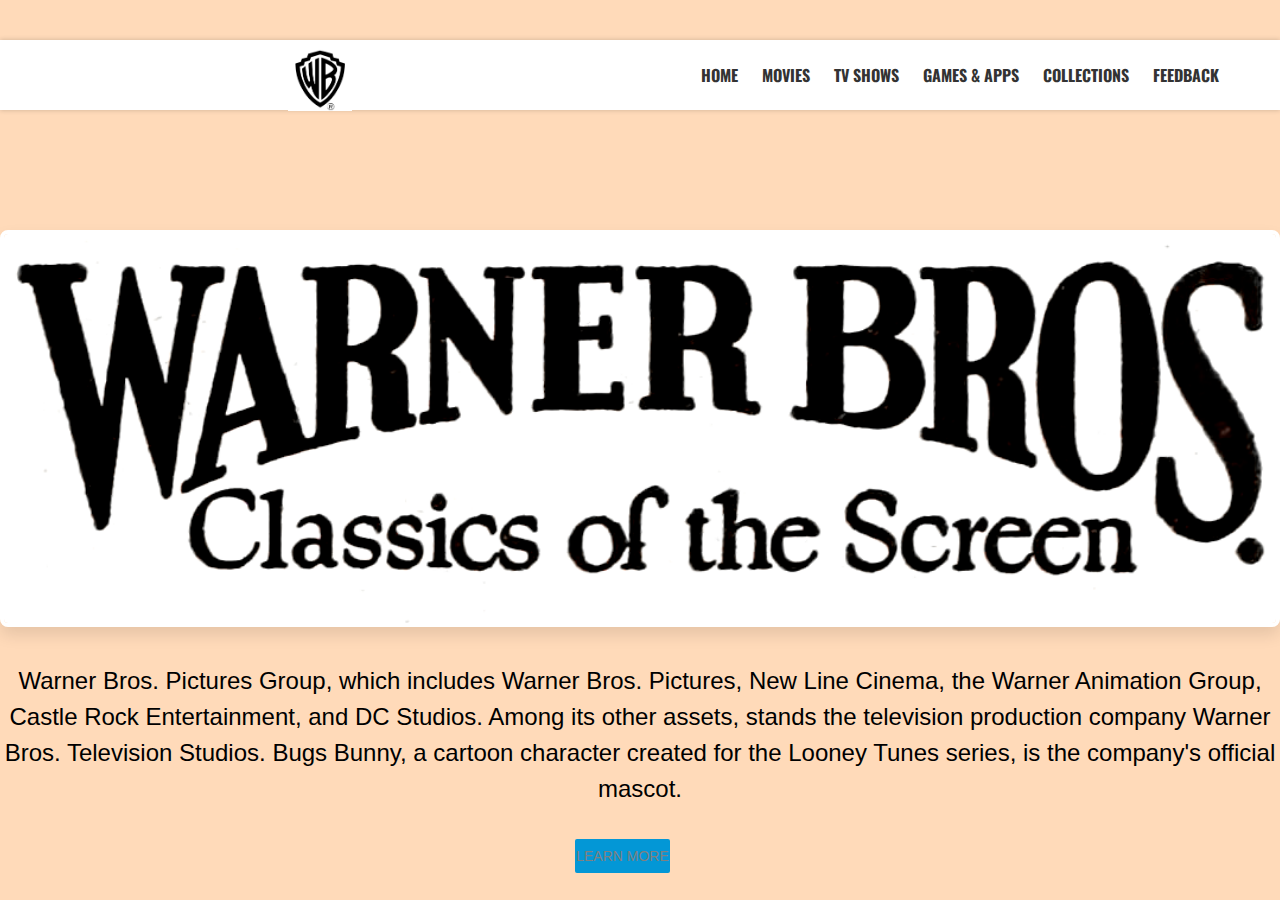
<file: index.html>
<!DOCTYPE html>
<html lang="en">
<head>
    
    <title>WARNER BROS</title>
    <link rel="stylesheet" href="style.css">

</head>
<body>

<header>
    
    <section class="main">
        <nav>
            <a href="index.html" class="logo">
                <img src="warn bros.jpeg" alt="logo">
            </a>

    </nav>
    </section>
        <section>
        <div class="nav">
          <a href="index.html">Home</a>
          <a href="movie.html">Movies</a>          
          <a href="tv.html">TV Shows</a>
          <a href="games.html">Games & Apps</a>
          <a href="collection.html">Collections</a>
          <a href="feedback.html">Feedback</a>
        </div>
        </section>

</header>



<section class="about" id="about">

    <div class="row">

        <div class="video-container">
            <img src="warner.png" loop autoplay muted></img>
            
        </div>

        
        <div class="content">
            <h3></h3>
            <p> Warner Bros. Pictures Group, which includes Warner Bros. Pictures, New Line Cinema, the Warner Animation Group, Castle Rock Entertainment, and DC Studios. Among its other assets, stands the television production company Warner Bros. Television Studios. Bugs Bunny, a cartoon character created for the Looney Tunes series, is the company's official mascot.</p>
            <p></p>
            <a href="index.html" class="btn">learn more</a>
        </div>

    </div>

</section>

</body>
</html>
</file>
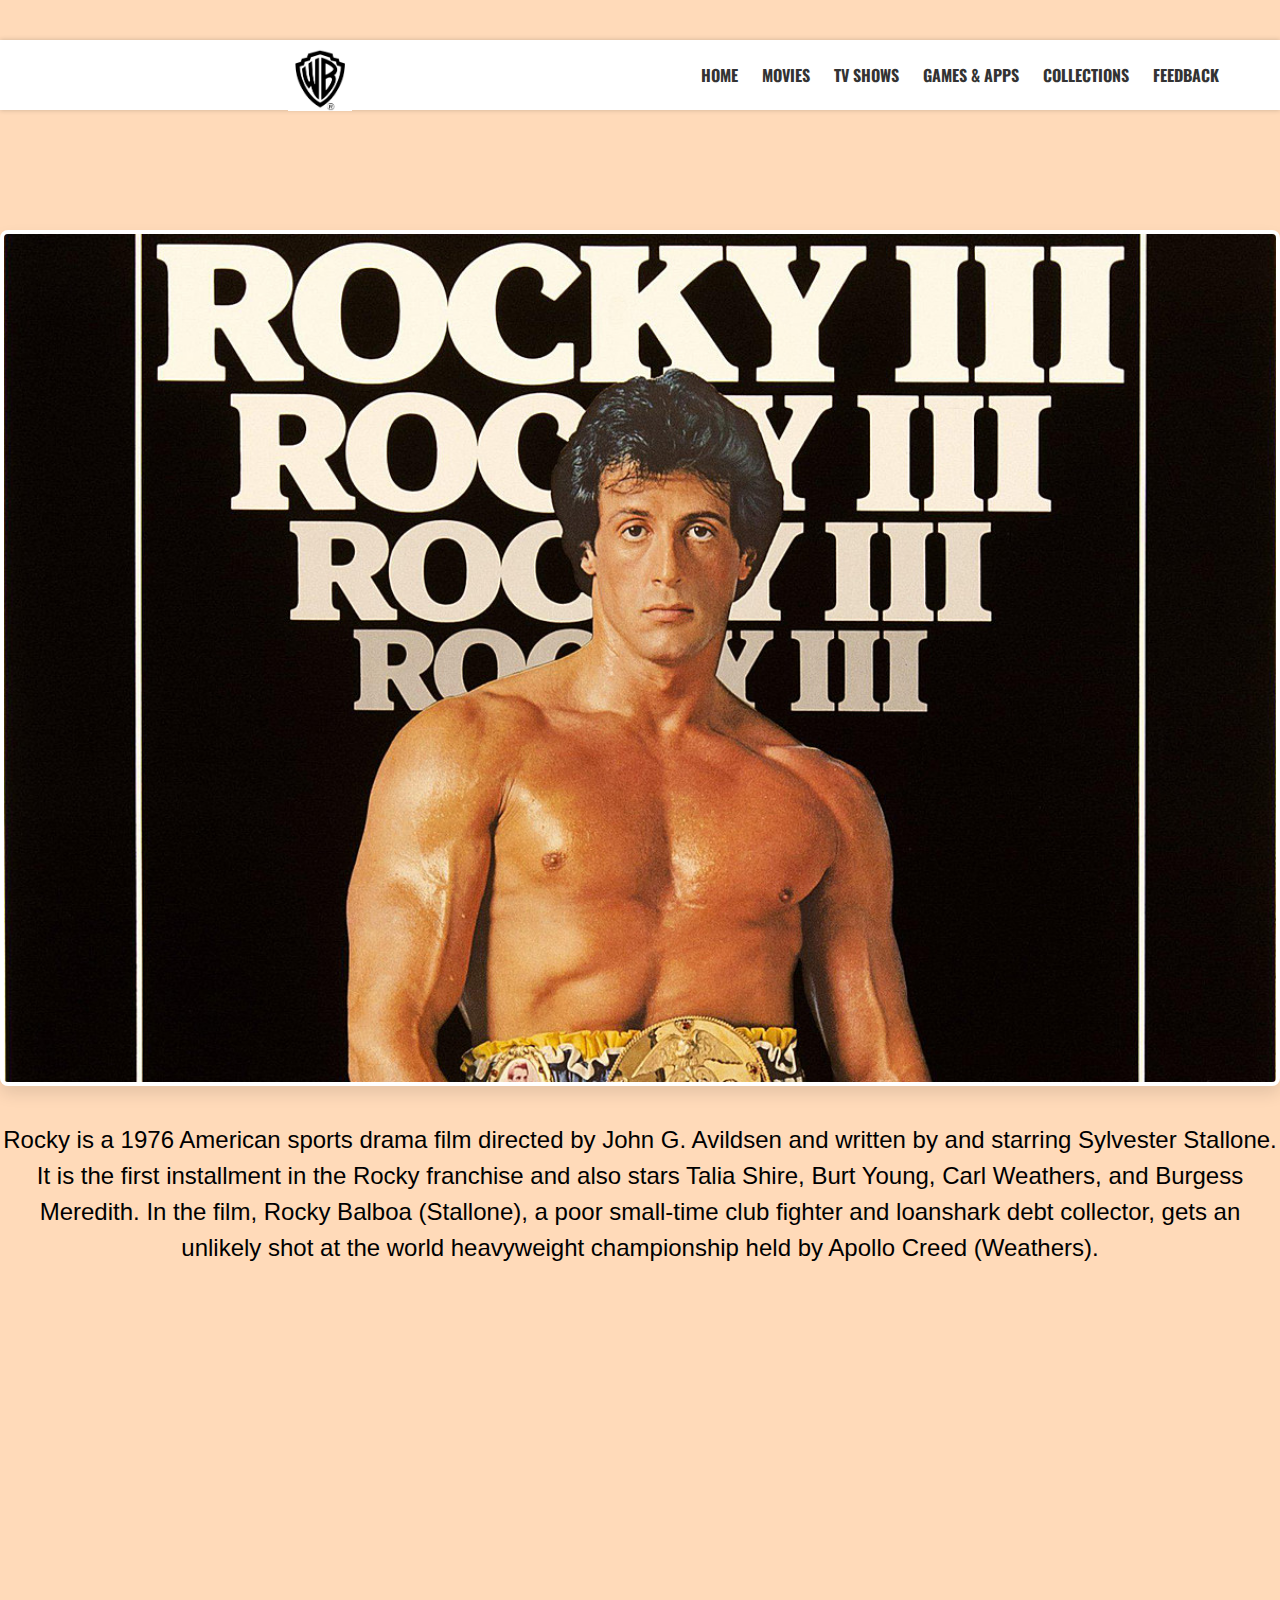
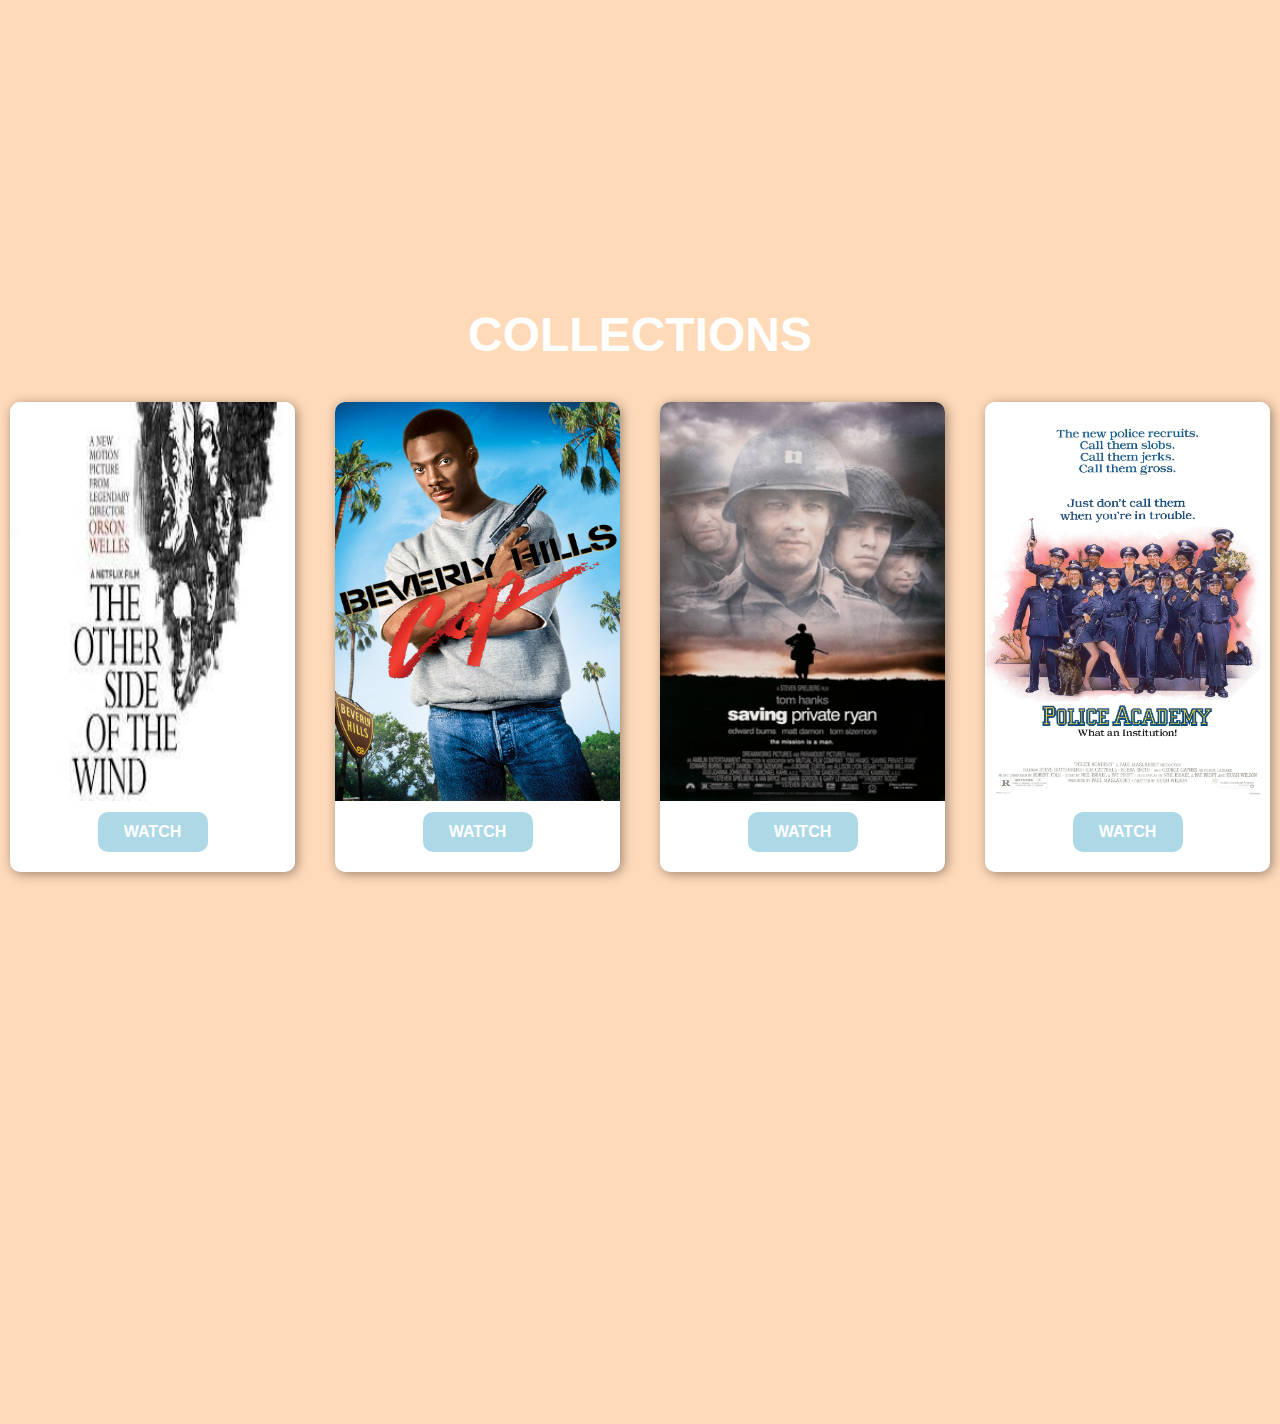
<file: collection.html>
<!DOCTYPE html>
<html lang="en">
<head>
    
    <link rel="stylesheet" href="style.css">
    <title>WARNER BROS</title>
</head>
<body>
    <header>
        <div class="burgerMenu" onclick="myFunction()"><i class="fas fa-bars"></i></div>
    
        
        <section class="main">
            <nav>
                <a href="index.html" class="logo">
                    <img src="warn bros.jpeg" alt="logo">
                </a>
    
        </nav>
        </section>
            <section>
            <div class="nav">
              <a href="index.html">Home</a>
              <a href="movie.html">Movies</a>          
              <a href="tv.html">TV Shows</a>
              <a href="games.html">Games & Apps</a>
              <a href="collection.html">Collections</a>
              <a href="feedback.html">Feedback</a>
            </div>
            </section>
    
    </header>

    <section class="about" id="about">

        <div class="row">
    
            <div class="video-container">
                <img src="rocky.jpeg" loop autoplay muted></img>
                
            </div>
    
            
            <div class="content">
                <h3></h3>
                <p>Rocky is a 1976 American sports drama film directed by John G. Avildsen and written by and starring Sylvester Stallone. It is the first installment in the Rocky franchise and also stars Talia Shire, Burt Young, Carl Weathers, and Burgess Meredith. In the film, Rocky Balboa (Stallone), a poor small-time club fighter and loanshark debt collector, gets an unlikely shot at the world heavyweight championship held by Apollo Creed (Weathers).</p>
                <p></p>
            </div>
    
        </div>
    
    </section>
    

        </div>
        <section id="movies">
            <div class="m-heading">
                <h1>COLLECTIONS</h1>
                <p></p>
            </div>
            <div class="movie-container">
                <div class="movie-box">
                <div class="movie-image">
                    <img src="tos.jpeg">
                </div>
                <div class="movie-call">
                    <a href="#" class="header-btn">Watch</a>
                </div>
                </div>
    
                <div class="movie-box">
                    <div class="movie-image">
                        <img src="bvc.jpg">
                    </div>
                    <div class="movie-call">
                        <a href="#" class="header-btn">Watch</a>
                    </div>
                    </div>
    
                    <div class="movie-box">
                        <div class="movie-image">
                            <img src="spr.jpg">
                        </div>
                        <div class="movie-call">
                            <a href="#" class="header-btn">Watch</a>
                        </div>
                        </div>
    
                        <div class="movie-box">
                            <div class="movie-image">
                                <img src="pa.jpg">
                            </div>
                            <div class="movie-call">
                                <a href="#" class="header-btn">Watch</a>
                            </div>
                            </div>
            </div>
        
    </section> 
</body>
</html>
</file>
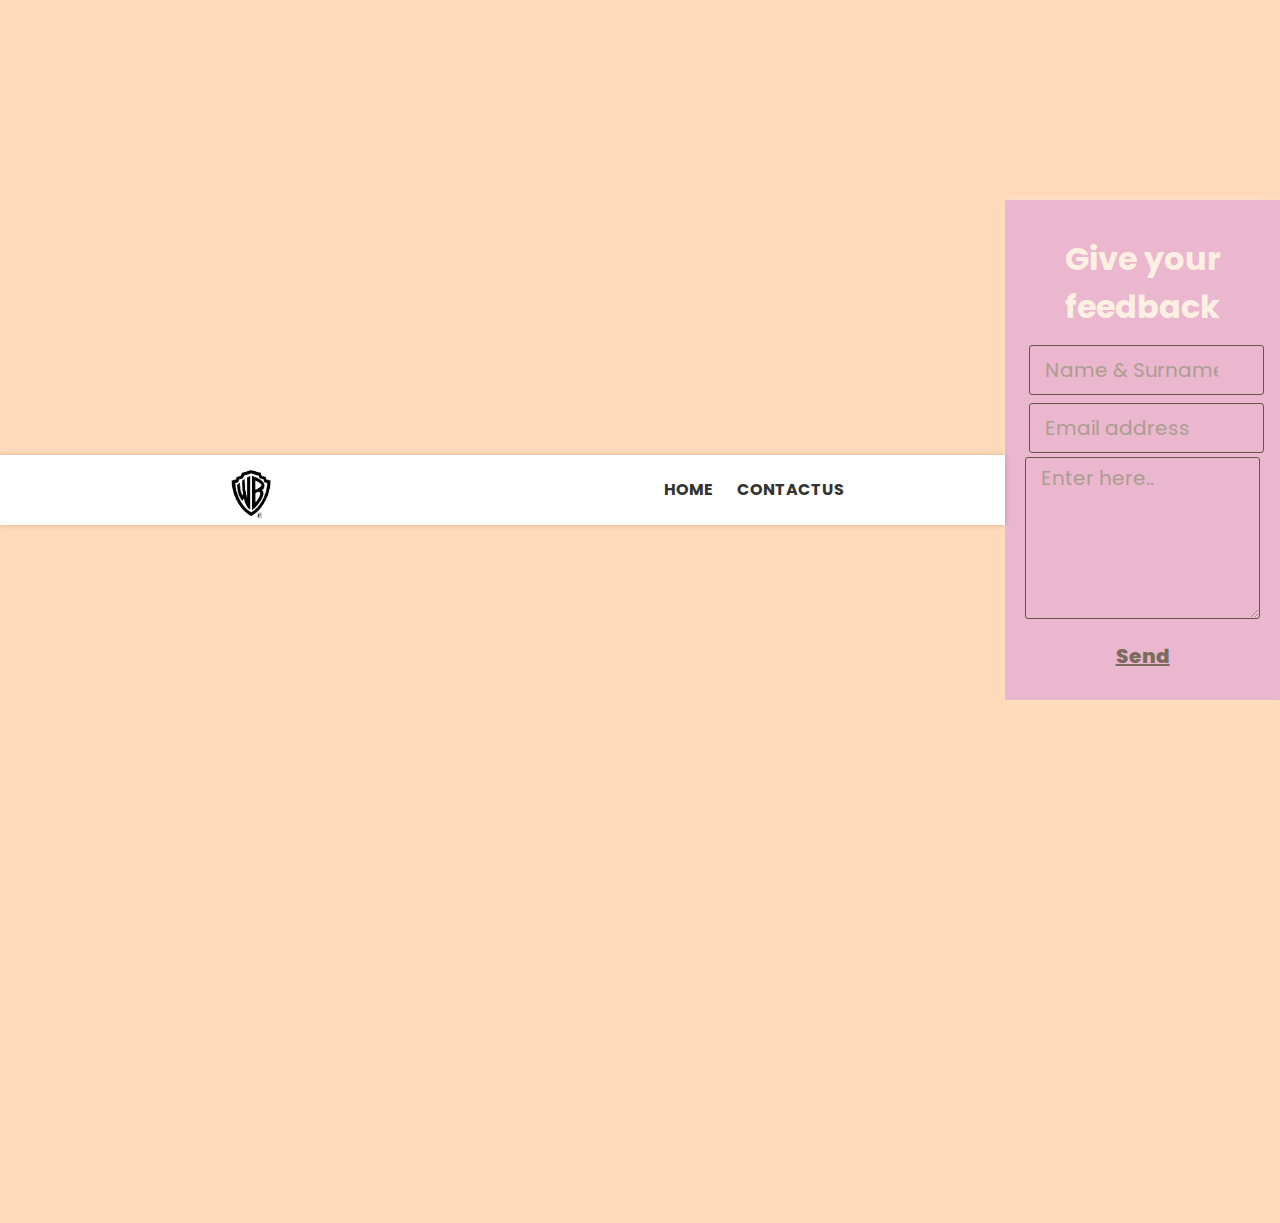
<file: feedback.html>
<!DOCTYPE html>
<html>
    <head>
        <title>Feedback Form</title>
        <link rel="stylesheet" href="styel.css">
        <script src="https://kit.fontawsome.com/67c66657c7.js"></script>
    </head>
    <header>
        <link rel="stylesheet" href="style.css">
    
        
        <section class="main">
            <nav>
                <a href="index.html" class="logo">
                    <img src="warn bros.jpeg" alt="logo">
                </a>
    
        </nav>
        </section>
            <section>
            <div class="nav">
              <a href="index.html">Home</a>
              <a href="contact.html">Contactus</a>
            </div>
            </section>
    
    </header>
    
    <body>
        <div class="container">
            <form>
                <h1>Give your feedback</h1>
                <div class="id">
                    <input type="text" placeholder="Name & Surname"
                    <i class="far fa user"></i>
                </div>
                <div class="id">
                    <input type="email" placeholder="Email address"
                    <i class="far fa envelope"></i>
                </div>
                <textarea cols="15" rows="5" placeholder="Enter here.."></textarea>
                <div class="button">
                    <a href="index.html" class="button">Send</a>
                </div>
            </form>
        </div>
    </body>
</html>
</file>
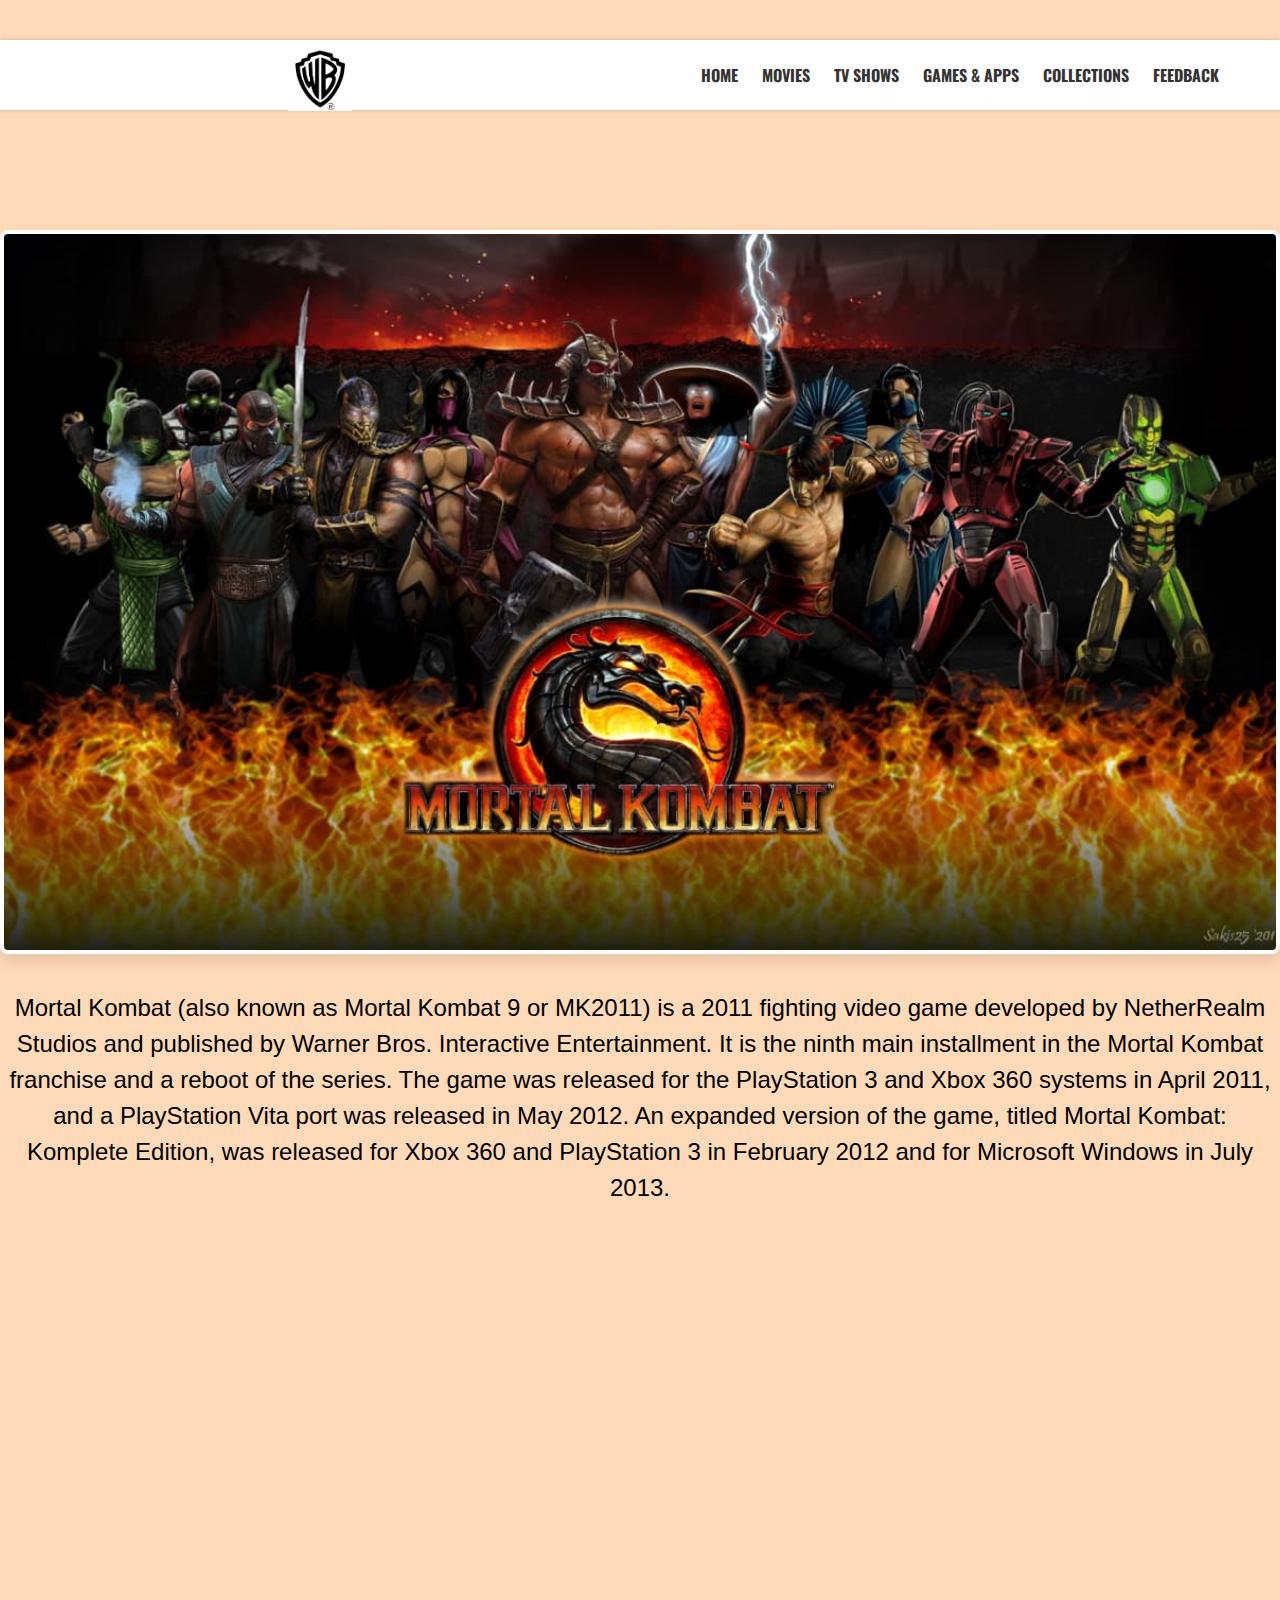
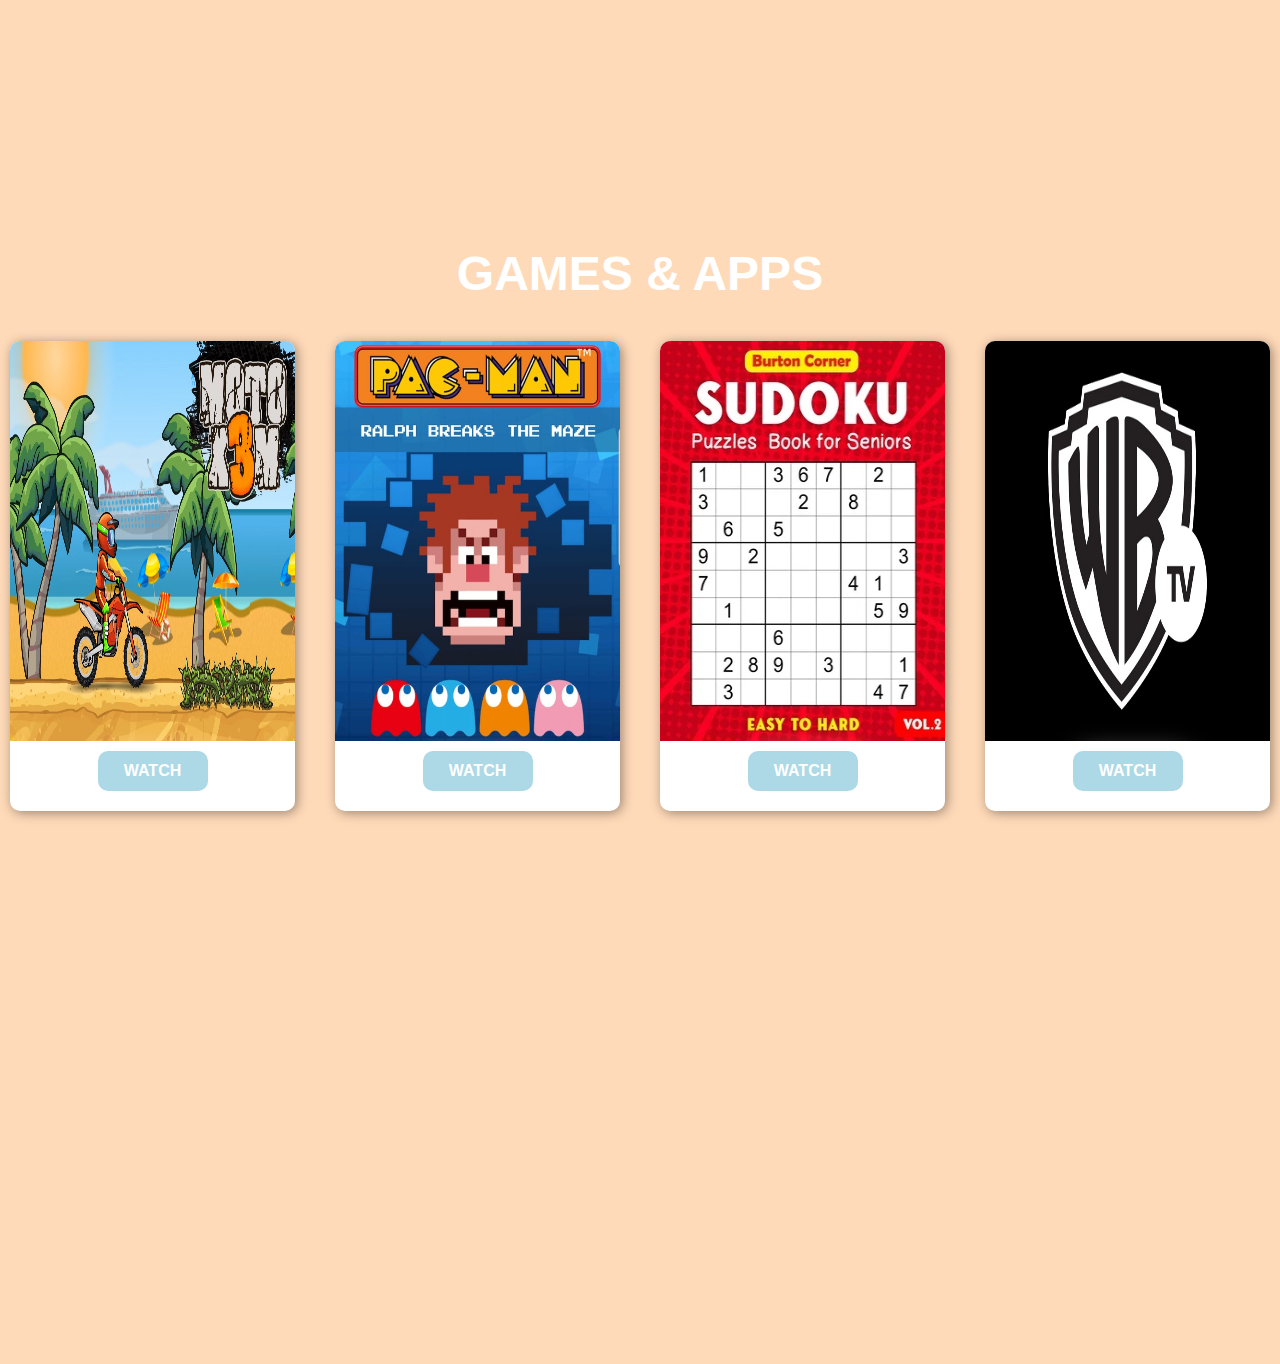
<file: games.html>
<!DOCTYPE html>
<html lang="en">
<head>
    
    <link rel="stylesheet" href="style.css">
    <title>WARNER BROS</title>
</head>
<body>
    <header>
    
        
        <section class="main">
            <nav>
                <a href="index.html" class="logo">
                    <img src="warn bros.jpeg" alt="logo">
                </a>
    
        </nav>
        </section>
            <section>
            <div class="nav">
              <a href="index.html">Home</a>
              <a href="movie.html">Movies</a>          
              <a href="tv.html">TV Shows</a>
              <a href="games.html">Games & Apps</a>
              <a href="collection.html">Collections</a>
              <a href="feedback.html">Feedback</a>
            </div>
            </section>
    
    </header>

    <section class="about" id="about">

        <div class="row">
    
            <div class="video-container">
                <img src="mortal.jpg" loop autoplay muted></img>
                
            </div>
    
            
            <div class="content">
                <h3></h3>
                <p>Mortal Kombat (also known as Mortal Kombat 9 or MK2011) is a 2011 fighting video game developed by NetherRealm Studios and published by Warner Bros. Interactive Entertainment. It is the ninth main installment in the Mortal Kombat franchise and a reboot of the series. The game was released for the PlayStation 3 and Xbox 360 systems in April 2011, and a PlayStation Vita port was released in May 2012. An expanded version of the game, titled Mortal Kombat: Komplete Edition, was released for Xbox 360 and PlayStation 3 in February 2012 and for Microsoft Windows in July 2013.</p>
                <p></p>
            </div>
    
        </div>
    
    </section>
    
        </div>
        <section id="movies">
            <div class="m-heading">
                <h1>GAMES & APPS</h1>
                <p></p>
            </div>
            <div class="movie-container">
                <div class="movie-box">
                <div class="movie-image">
                    <img src="bike.avif">
                </div>
                <div class="movie-call">
                    <a href="#" class="header-btn">Watch</a>
                </div>
                </div>
    
                <div class="movie-box">
                    <div class="movie-image">
                        <img src="pacman.jpg">
                    </div>
                    <div class="movie-call">
                        <a href="#" class="header-btn">Watch</a>
                    </div>
                    </div>
    
                    <div class="movie-box">
                        <div class="movie-image">
                            <img src="soduko.webp">
                        </div>
                        <div class="movie-call">
                            <a href="#" class="header-btn">Watch</a>
                        </div>
                        </div>
    
                        <div class="movie-box">
                            <div class="movie-image">
                                <img src="tvapp.jpg">
                            </div>
                            <div class="movie-call">
                                <a href="#" class="header-btn">Watch</a>
                            </div>
                            </div>
            </div>
        </div>
    </section>  
</body>
</html>
</file>
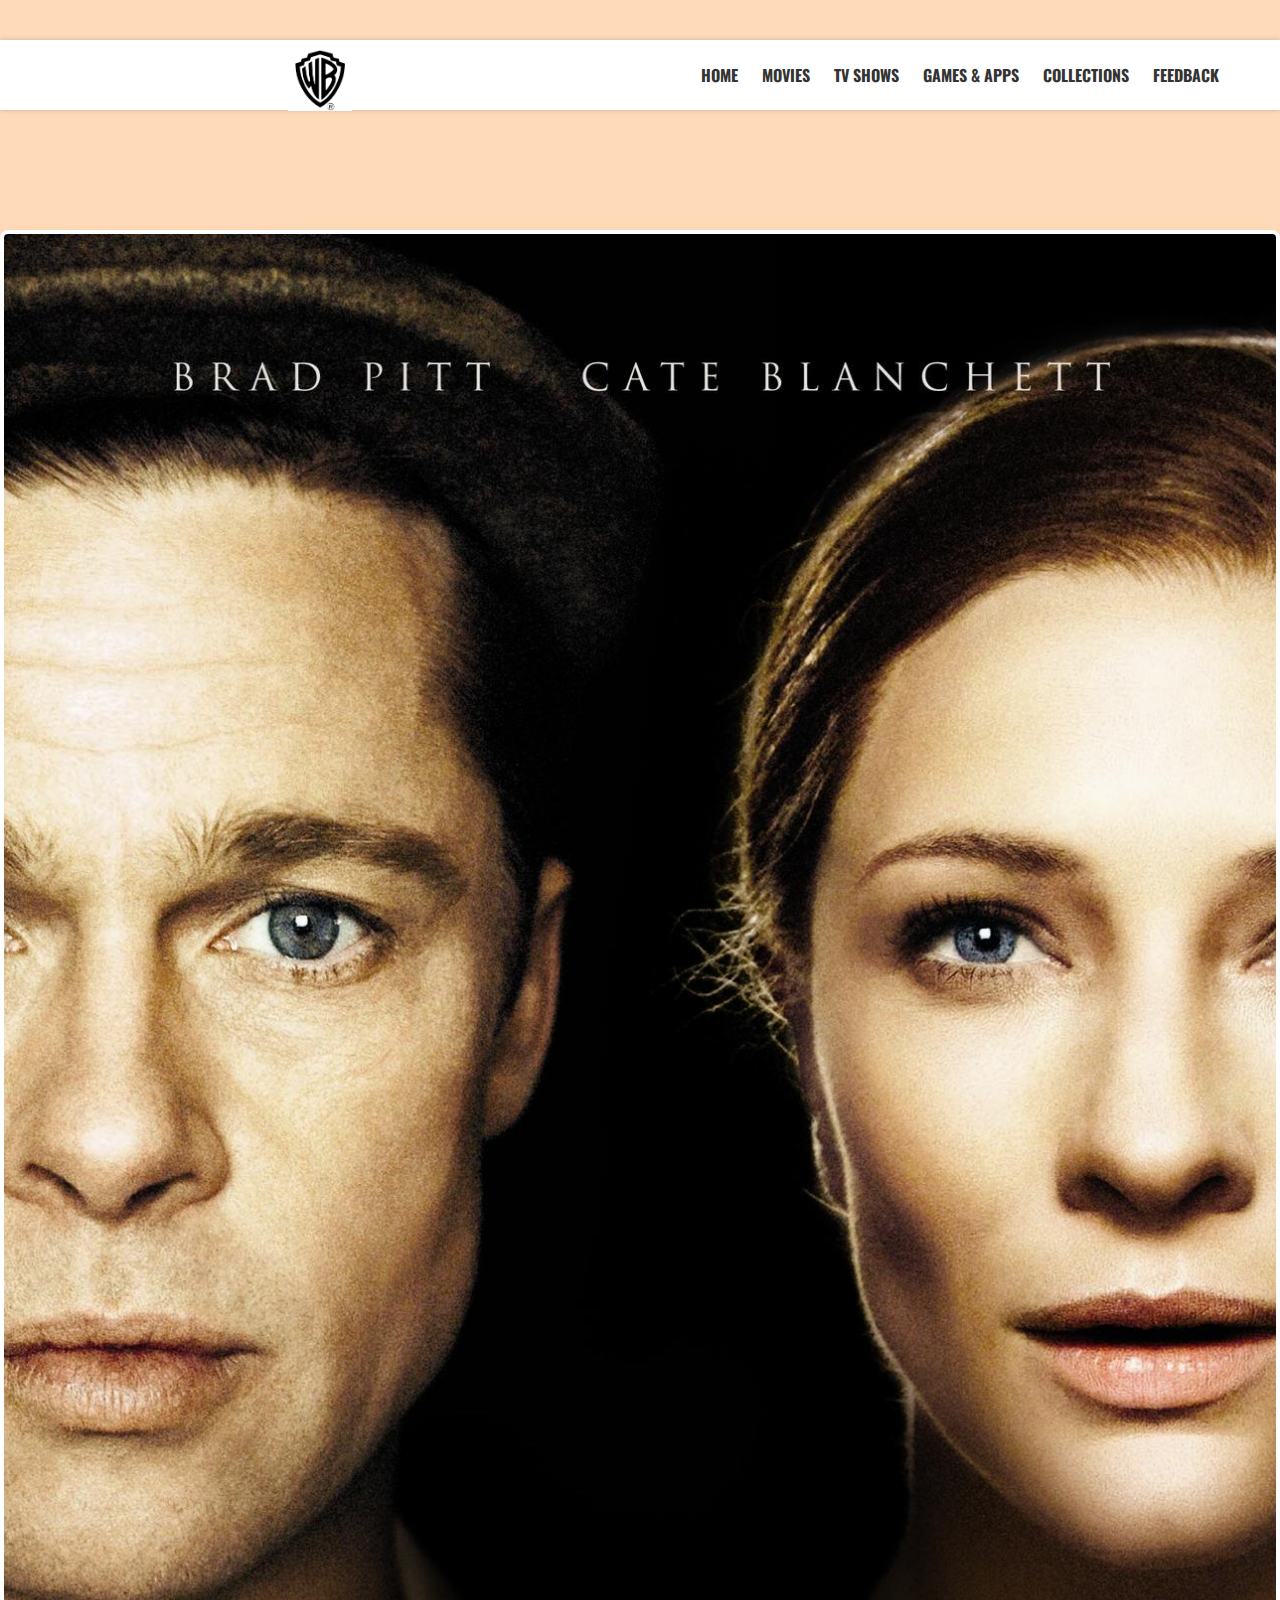
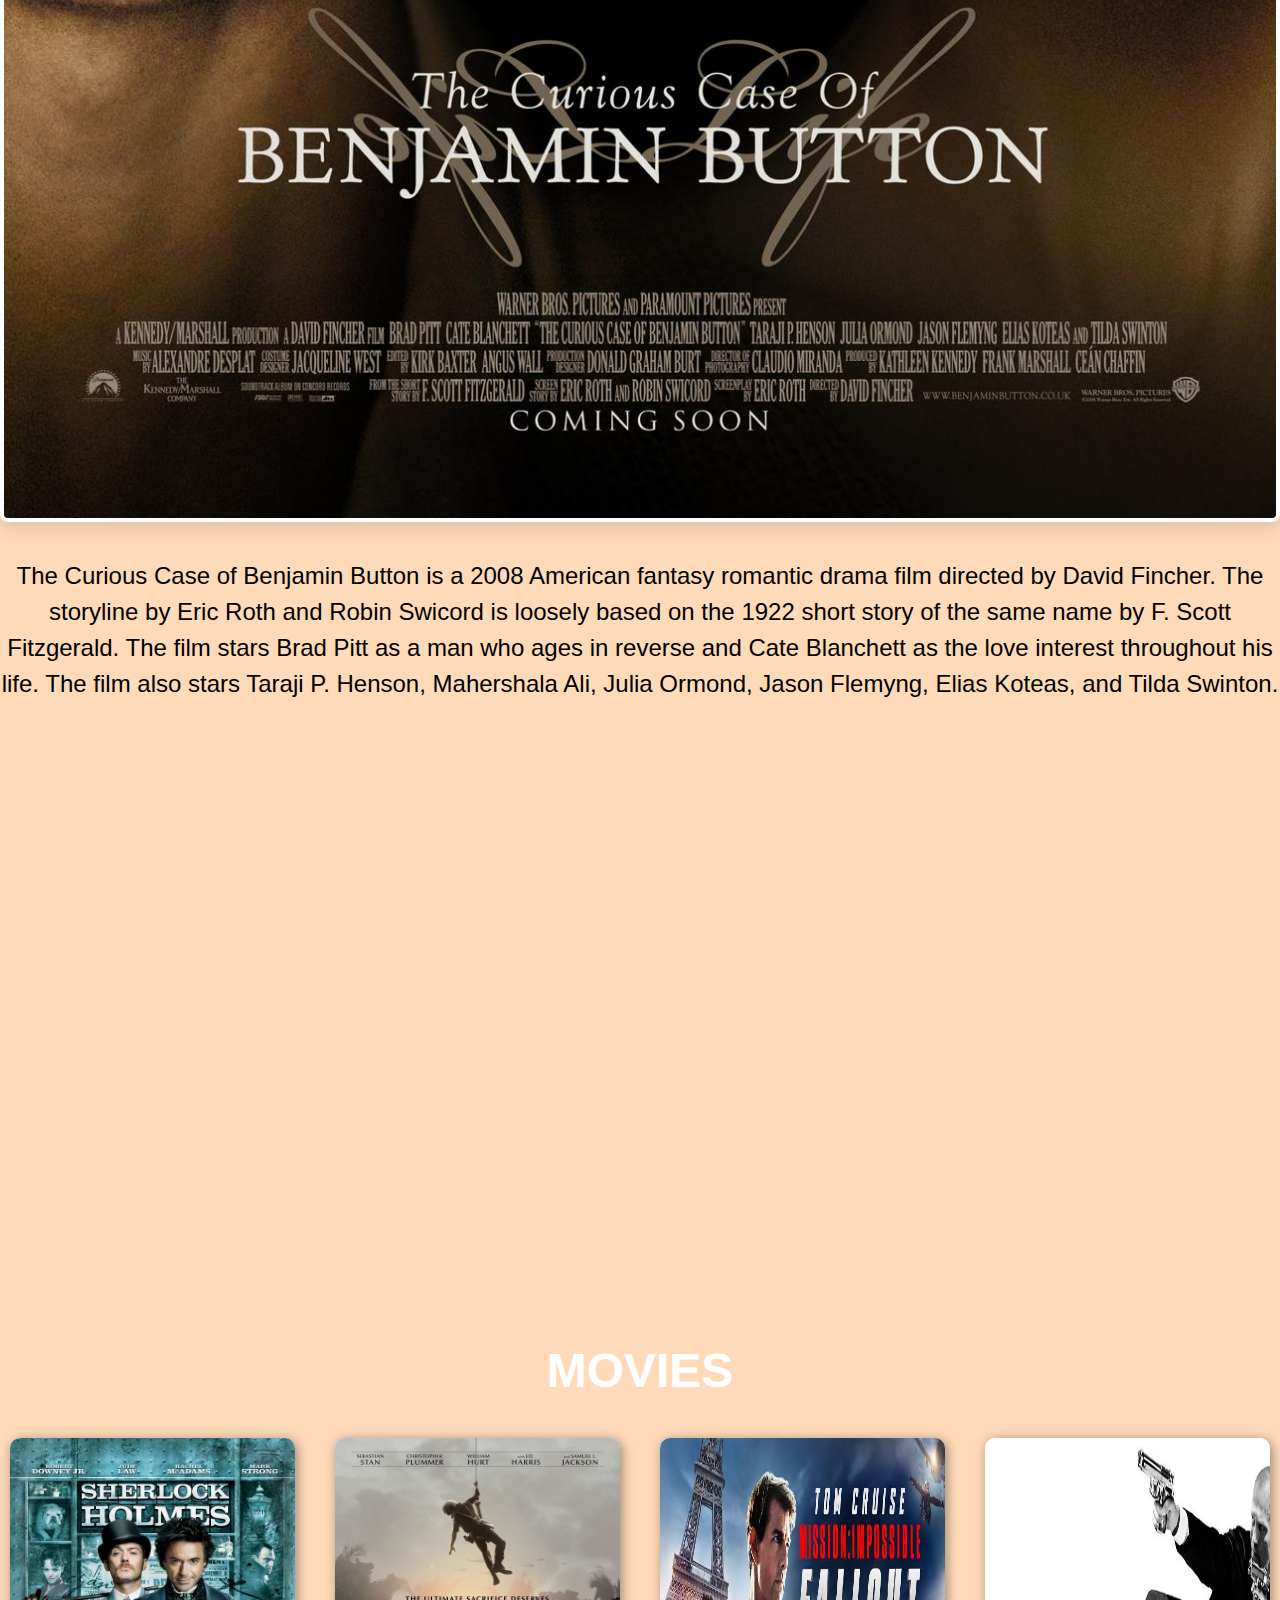
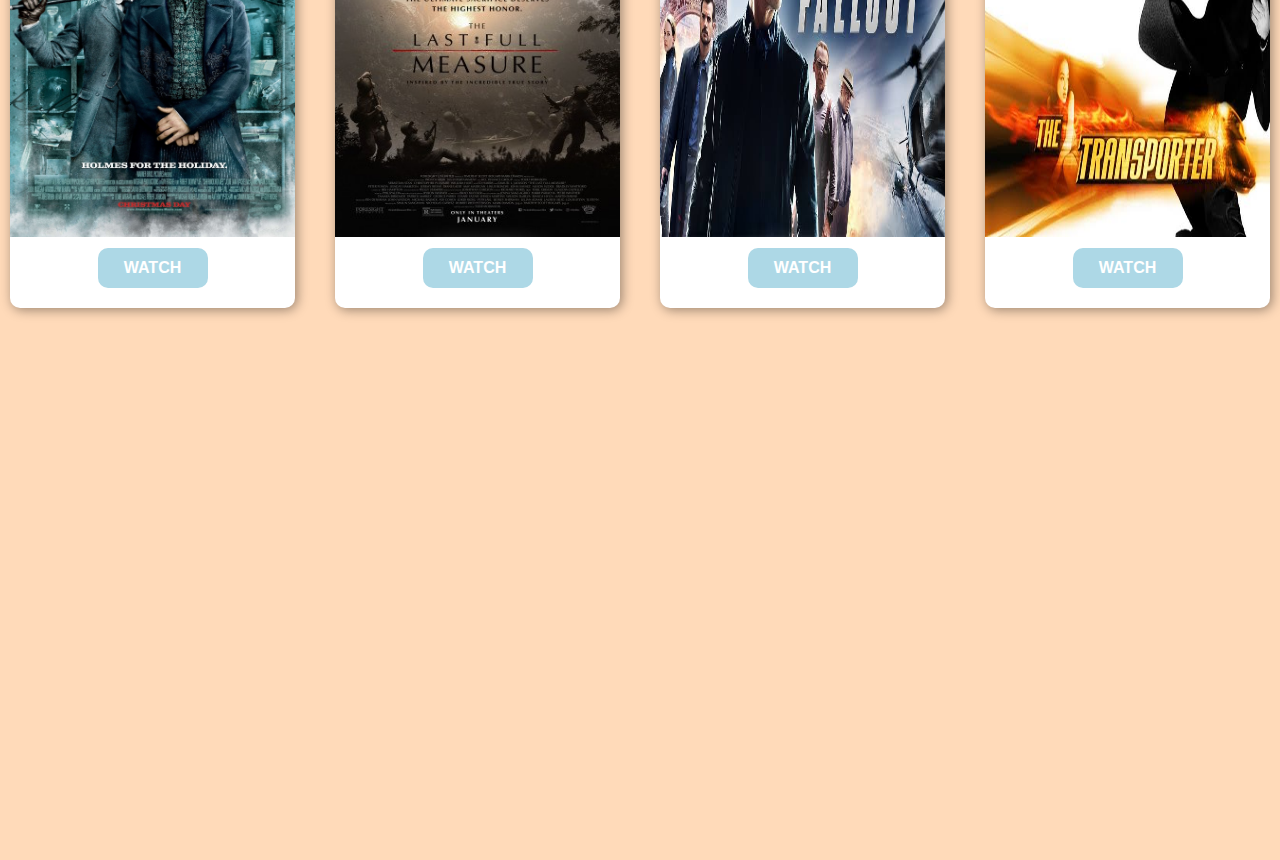
<file: movie.html>
<!DOCTYPE html>
<html lang="en">
<head>
    
    <link rel="stylesheet" href="style.css">
    <title>WARNER BROS</title>
</head>
<body>
    <header>
    
        
        <section class="main">
            <nav>
                <a href="index.html" class="logo">
                    <img src="warn bros.jpeg" alt="logo">
                </a>
    
        </nav>
        </section>
            <section>
            <div class="nav">
              <a href="index.html">Home</a>
              <a href="movie.html">Movies</a>          
              <a href="tv.html">TV Shows</a>
              <a href="games.html">Games & Apps</a>
              <a href="collection.html">Collections</a>
              <a href="feedback.html">Feedback</a>
            </div>
            </section>
    
    </header>

    <section class="about" id="about">

        <div class="row">
    
            <div class="video-container">
                <img src="benja.jpg" loop autoplay muted></img>
                
            </div>
    
            
            <div class="content">
                <h3></h3>
                <p>The Curious Case of Benjamin Button is a 2008 American fantasy romantic drama film directed by David Fincher. The storyline by Eric Roth and Robin Swicord is loosely based on the 1922 short story of the same name by F. Scott Fitzgerald. The film stars Brad Pitt as a man who ages in reverse and Cate Blanchett as the love interest throughout his life. The film also stars Taraji P. Henson, Mahershala Ali, Julia Ormond, Jason Flemyng, Elias Koteas, and Tilda Swinton.</p>
                <p></p>
            </div>
    
        </div>
    
    </section>
    

        </div>
        <section id="movies">
            <div class="m-heading">
                <h1>MOVIES</h1>
                <p></p>
            </div>
            <div class="movie-container">
                <div class="movie-box">
                <div class="movie-image">
                    <img src="sherlock.jpg">
                </div>
                <div class="movie-call">
                    <a href="#" class="header-btn">Watch</a>
                </div>
                </div>
    
                <div class="movie-box">
                    <div class="movie-image">
                        <img src="thumb1.jpg">
                    </div>
                    <div class="movie-call">
                        <a href="#" class="header-btn">Watch</a>
                    </div>
                    </div>
    
                    <div class="movie-box">
                        <div class="movie-image">
                            <img src="images (1).jpeg">
                        </div>
                        <div class="movie-call">
                            <a href="#" class="header-btn">Watch</a>
                        </div>
                        </div>
    
                        <div class="movie-box">
                            <div class="movie-image">
                                <img src="images (2).jpeg">
                            </div>
                            <div class="movie-call">
                                <a href="#" class="header-btn">Watch</a>
                            </div>
                            </div>
            </div>
        
    </section> 
</body>
</html>
</file>
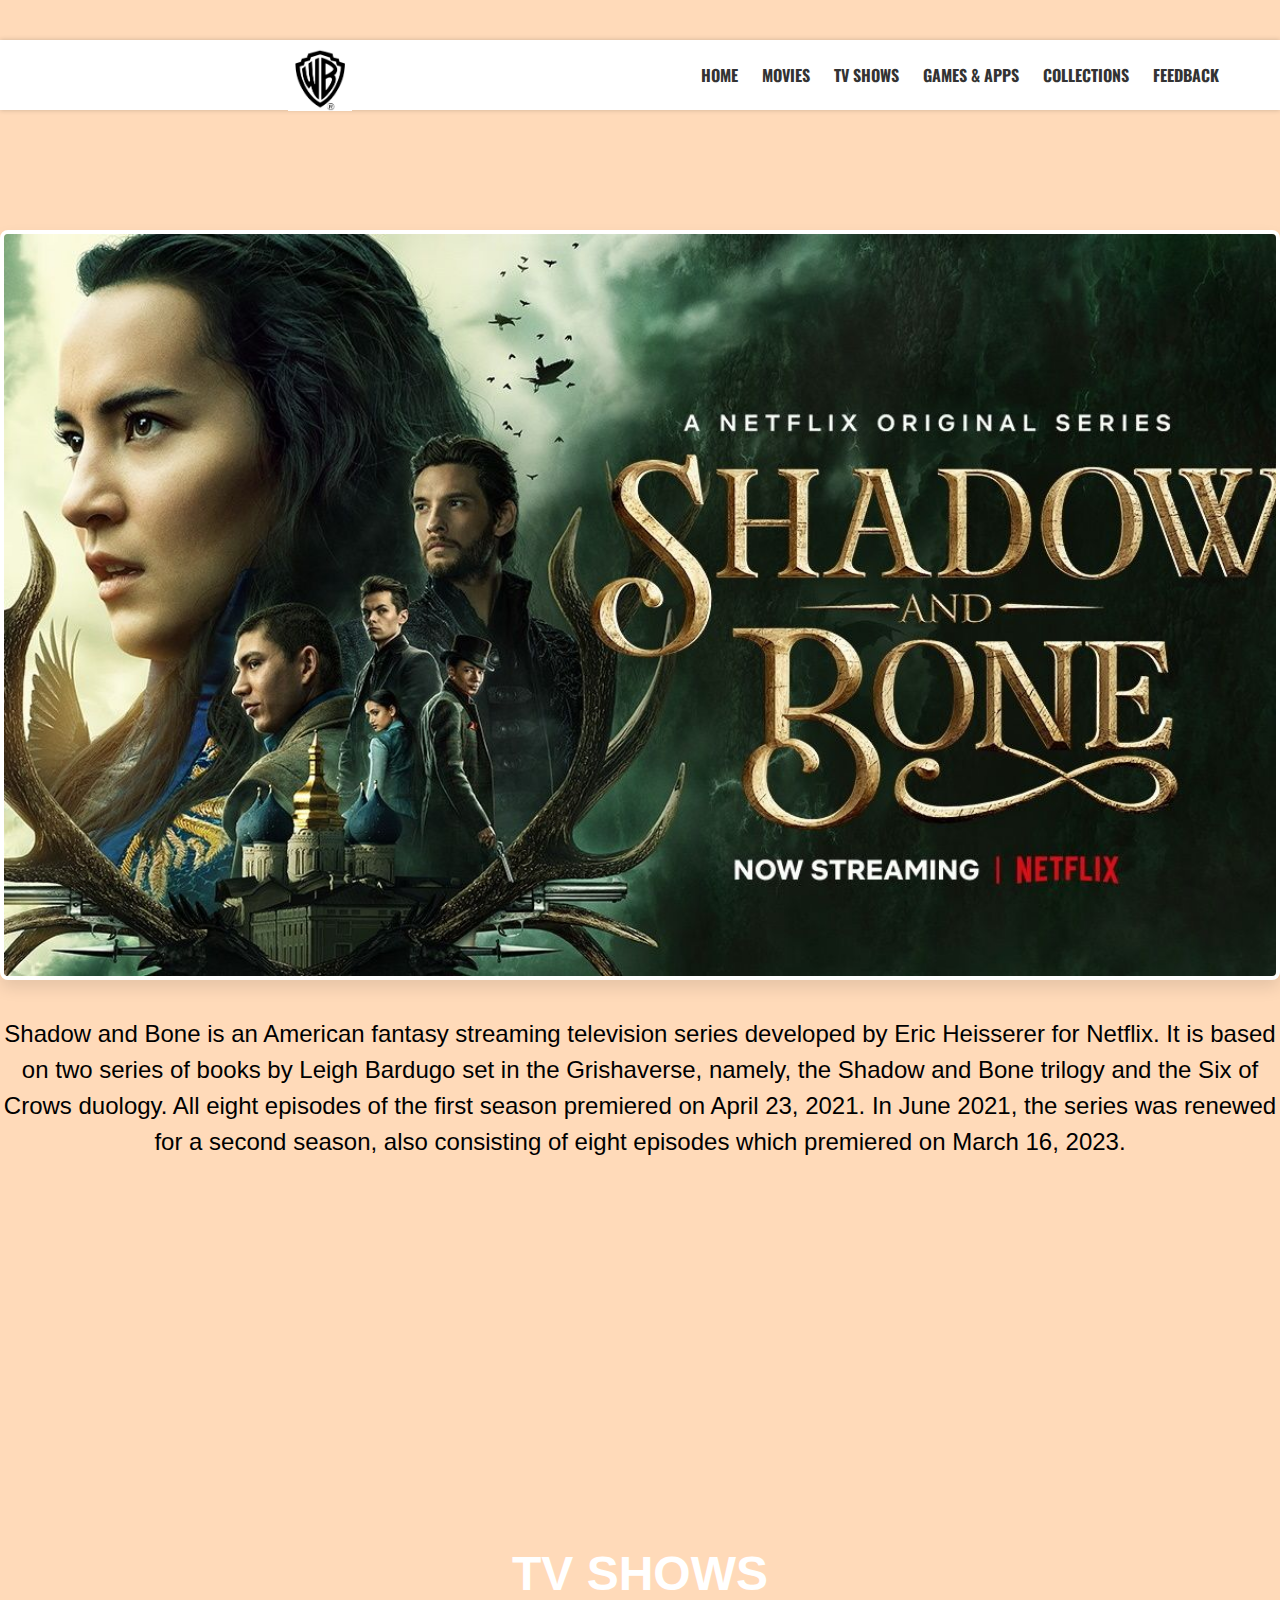
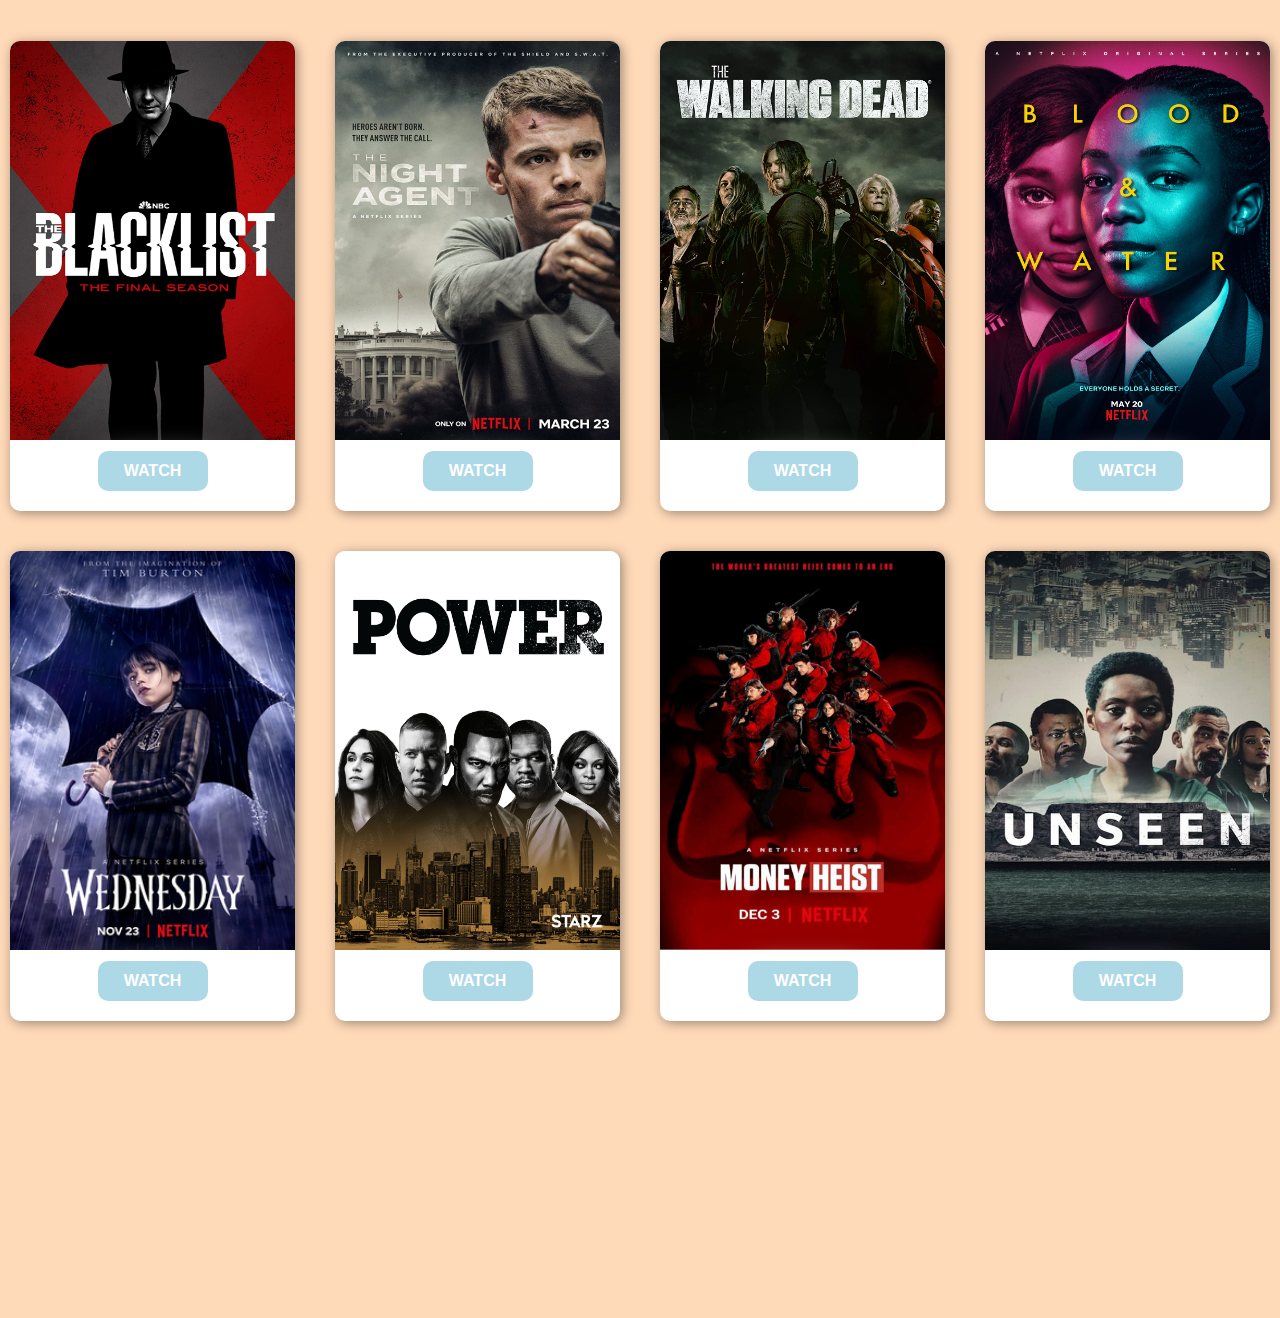
<file: tv.html>
<!DOCTYPE html>
<html lang="en">
<head>
    
    <link rel="stylesheet" href="style.css">
    <title>WARNER BROS</title>
</head>
<body>
    <header> 
        <section class="main">
            <nav>
                <a href="index.html" class="logo">
                    <img src="warn bros.jpeg" alt="logo">
                </a>
    
        </nav>
        </section>
            <section>
            <div class="nav">
              <a href="index.html">Home</a>
              <a href="movie.html">Movies</a>          
              <a href="tv.html">TV Shows</a>
              <a href="games.html">Games & Apps</a>
              <a href="collection.html">Collections</a>
              <a href="feedback.html">Feedback</a>
            </div>
            </section>
    
    </header>

    <section class="about" id="about">

        <div class="row">
    
            <div class="video-container">
                <img src="shadow.jpg" loop autoplay muted></img>
                
            </div>
    
            
            <div class="content">
                <h3></h3>
                <p>Shadow and Bone is an American fantasy streaming television series developed by Eric Heisserer for Netflix. It is based on two series of books by Leigh Bardugo set in the Grishaverse, namely, the Shadow and Bone trilogy and the Six of Crows duology. All eight episodes of the first season premiered on April 23, 2021. In June 2021, the series was renewed for a second season, also consisting of eight episodes which premiered on March 16, 2023.</p>
                <p></p>
            </div>
    
        </div>
    
    </section>
    
    <div id="myDIV" style="display: none;">
        <div class="mystyle">
            <a href="home.html">home</a>
            <a href="upcoming.html">Upcoming</a>
            <a href="">countrey</a>
            <a href="">featured</a>
            <a href="">movies</a>
            <a href="">tv-series</a>
            <a href="">top IMDB</a>
            <a href="">a-z list</a>
            <a href="about.html">About</a>
        </div>

        </div>
        <section id="movies">
            <div class="m-heading">
                <h1>TV SHOWS</h1>
                <p></p>
            </div>
            <div class="movie-container">
                <div class="movie-box">
                <div class="movie-image">
                    <img src="black.jpg">
                </div>
                <div class="movie-call">
                    <a href="#" class="header-btn">Watch</a>
                </div>
                </div>
    
                <div class="movie-box">
                    <div class="movie-image">
                        <img src="night agent.jpg">
                    </div>
                    <div class="movie-call">
                        <a href="#" class="header-btn">Watch</a>
                    </div>
                    </div>
    
                    <div class="movie-box">
                        <div class="movie-image">
                            <img src="twd.jpg">
                        </div>
                        <div class="movie-call">
                            <a href="#" class="header-btn">Watch</a>
                        </div>
                        </div>
    
                        <div class="movie-box">
                            <div class="movie-image">
                                <img src="blw.jpg">
                            </div>
                            <div class="movie-call">
                                <a href="#" class="header-btn">Watch</a>
                            </div>
                            </div>
            </div>
        <div class="movie-container">
            <div class="movie-box">
            <div class="movie-image">
                <img src="wednesday.png">
            </div>
            <div class="movie-call">
                <a href="#" class="header-btn">Watch</a>
            </div>
            </div>

            <div class="movie-box">
                <div class="movie-image">
                    <img src="power.jpg">
                </div>
                <div class="movie-call">
                    <a href="#" class="header-btn">Watch</a>
                </div>
                </div>

                <div class="movie-box">
                    <div class="movie-image">
                        <img src="money.jpg">
                    </div>
                    <div class="movie-call">
                        <a href="#" class="header-btn">Watch</a>
                    </div>
                    </div>

                    <div class="movie-box">
                        <div class="movie-image">
                            <img src="unseen.jpg">
                        </div>
                        <div class="movie-call">
                            <a href="#" class="header-btn">Watch</a>
                        </div>
                        </div>
        </div>
    </section>  
</body>
</html>
</file>
<file: style.css>
@import url('https://fonts.googleapis.com/css2?family=Oswald:wght@200&display=swap');


*{
    margin: 0;
    padding: 0;
    box-sizing: border-box;  
}
body{
  background: peachpuff;
 font-family:  "Helvetica Neue",Helvetica,Arial,sans-serif;
}  

.main{
    width: 100%;
    height: 768px;
    position: relative;
    background-repeat: no-repeat;
    background-size: cover;
}
.main-heading{
    font-family: 'Poppins';
    width: 500px;
    position: relative;
    left: 20%;
    top: 20%;
    text-align: center;
    transform: translate(-50%,-50%);
    background: #000000b0;
}

.about .row{
    display: flex;
    align-items: center;
    gap:1rem;
    flex-wrap: wrap;
    padding:6rem 0;
    padding-bottom: 1rem;
    padding-top: 10rem;
}

.about .row .video-container{
    flex:1 1 40rem;
    position: relative;
}


.about .row .video-container img{
    width:100%;
    border:0.3rem solid #fff;
    border-radius: .5rem;
    box-shadow: 0 .5rem 1rem rgba(0,0,0,.1);
    height: 100%;
    object-fit: cover;
}

.about .row .video-container h3{
    position: absolute;
    top:50%; transform: translateY(-50%);
    font-size: 3rem;
    background:#fff;
    width:100%;
    padding:1rem 2rem;
    text-align: center;
    mix-blend-mode: screen;
}

.about .row .content{
    flex:1 1 40rem;
}

.about .row .content h3{
    font-size: 3rem;
    color: #000;
    align-content: center;
}

.about .row .content p{
    font-size: 1.5rem;
    color: black;
    padding:.5rem 0;
    padding-top: 1rem;
    line-height: 1.5;
}
.about .row .content table{
    width: 400px;
    padding-right: 0px;
    align-content: flex-start;
    align-items: flex-end;
}

.about .row .content table, th, td{
    border: 1px solid #fff;
    border-collapse: collapse;
}

.about .row .content th, td{
    padding: 10px;
    background-color: #fff;
}

.about .row .content a{
    padding: 0;
    width: fit-content;
    box-shadow: #0397d6;
}

.mystyle a{
    display: block;
    text-decoration: none;
    height: 30px;
    line-height: 30px;
   padding-left: 15px;
    
    margin-top: 5px;
    font-size: 10px;
    font-family: Arial, Helvetica, sans-serif;
    font-weight: bold;
    background-color: rgba(128, 128, 128, 0.164);
    width: 200px;
    color: #fff;
    text-transform: capitalize;
}
.mystyle a:hover{
    background: #0397d6;
}

header{
    display: flex;
    height: 70px;
    font-family: Oswald;
    width: 100%;
    background-color: #fff;
    box-shadow: 0 0 5px rgba(0, 0, 0, 0.2);
    position: relative;
    top: 40px;
    left: 0;
    z-index: 99;
}
.fa-bars{
    padding: 10px;
    background: rgba(128, 128, 128, 0.164);
    display: none;
    border-radius: 5px;
}
section{
    display: flex;
    justify-content: space-around;
    width: 100%;
    align-items: center;
    text-align: center;
    margin: 0;
   }
section a{
    
    font-size: 16px;
    line-height: 30px;
    text-transform: uppercase;
    color: #333;
    text-decoration: none !important;
    outline: none;
    letter-spacing: normal;
    padding: 0 5px;
    margin: 0 5px;
    line-height: 70px;
    font-weight: bold;
}

.logo img{
    width: 10%;
    height: 40%;
    padding-bottom: 660px;
}

.logo a{
  font-size: 35px;
  text-transform: none;
  color: #0397d6;
  letter-spacing: -2px;
  box-shadow: 0 10px 10px 0;
}
.section .nav{
    align-items: flex-start;
}

.btn {
    width: 90px;
    text-transform: uppercase;
    margin: 0 50px 0 15px;
    background: #0397d6;
    border: none;
    font-size: 14px;
    color: grey;
    height: 34px;
    line-height: 32px;
    padding: 0 15px;
    display: inline-block;
   
    font-weight: 400;
   
    text-align: center;
  
    cursor: pointer;
  
   
    border: 1px solid transparent;
    border-radius: 2px;
}

.right-text{
    margin-top: 160px;
    width: auto;
    padding: 100px;
    background-image: url(background.png);
}
.right-text h2{
    font-size: 50px;
    font-weight: 400;
    color: #0397d6;
    margin-bottom: 30px;
    font-family: 'Permanent Marker', cursive;
}
.right-text h3{
    font-weight: 500;
    margin-bottom: 30px;
    color: #333;
    font-family: 'Permanent Marker', cursive;
}
.right-text p{
    font-size: 22px;
    margin-bottom: 30px;
    color: black;
    font-family: 'Permanent Marker', cursive;
}

   

.movie-container{
    display: flex;
    justify-content: center;
    align-items: center;
    padding-top: -2rem;
}
.movie-box{
    background-color: #ffffff;
    width: 285px;
    height: 470px;
    margin: 20px;
    border-radius: 10px;
    overflow: hidden;
    box-shadow: 2px 2px 12px rgba(0, 0, 0, 0.4);
    position: relative;
}
.movie-box:hover{
    transform: translateY(-10px);
    transition: all ease 0.6s;
}
.movie-image{
    width: 100%;
    height: 85%;
}
.movie-image img{
    width: 100%;
    height: 100%;
}
.movie-call{
    width: 100%;
    height: 13%;
    background-color: #ffffff;
    display: flex;
    justify-content: center;
    align-items: center;
    flex-direction: column;
}

.main-heading{
    font-family: 'Poppins';
    width: 500px;
    position: relative;
    left: -25%;
    top: 300%;
    bottom: 60%;
    text-align: center;
    transform: translate(-50%,-50%);
    background: #fff;
    float: inherit;
}
.main-heading span{
    color: lightskyblue;
    border-bottom: 2px solid lightskyblue;
}
.main-heading details{
    color: #000;
}
.main-heading h1{
    font-family: 'Poppins';
    font-size: 46px;
    margin: 0px;
    letter-spacing: 3px;
    color: #000000b0;
}
.main-heading p{
    color: grey;
    font-size: 60px;
}
.header-btns{
    display: flex;
    margin-top: 40px;
    margin-left: 36%;
}
.header-btn{
    width: 110px;
    height: 40px;
    display: flex;
    justify-content: center;
    align-items: center;
    background-color: lightblue;
    box-shadow: 5px 10px 30px;
    border-radius: 10px;
    color: #ffffff;
}
.header-btn:hover{
    background-color: #ffffff;
    color: lightblue;
    transition: all ease 0.6s;
}
#movies{
    width: 100%;
    height: 190vh;
    box-sizing: border-box;
    display: flex;
    flex-direction: column;
    align-items: center;
    justify-content: center;
    padding-top: 40px;
}
.m-heading{
    text-align: center;
    margin: 20px 0px;
}
.m-heading h1{
    color: #fff;
    font-size: 3rem;
    margin: 0;
    padding: 0;
}
.m-heading p{
    color: rgb(236, 236, 236);
    font-size: 4rem;
    margin: 0;
    padding: 0;
}



/* media queries  */
@media (max-width:991px){
    
    *{
        align-content: center;
    }
    
    html{
        font-size: 55%;
    }

    body{
        font-size: 55%;
        position: relative;
    }

    .main-heading{
        padding:2rem;
    }

    .about .row{
        padding:2rem;
    }

    .burgerMenu{
        background-position: left;
    }

    .movie-box{
        background-color: #ffffff;
        width: 185px;
        height: 330px;
        margin: 20px;
        border-radius: 10px;
        overflow: hidden;
        box-shadow: 2px 2px 12px rgba(0, 0, 0, 0.4);
        position: relative;
        align-items: flex-start;
        align-content: inherit;
    }

}

.container {
    width: 350px;
    height: 500px;
    perspective: 800px;
    display: grid;
  }
  
  .container:hover > .card {
    cursor: pointer;
    transform: rotateY(180deg);
  }
  
.flip-card{
    width: 300px;
    height: 450px;
    margin: auto;
}

.flip-card-back{
    background-color: #ff5722;
    color: white;
    transform: rotate(180deg);
    z-index: 1;
}

.flip-card-back .back-header{
    height: 45%;
    text-align: center;
}

.flip-card-inner{
    position: relative;
    height: 100%;
    transition: transform 0.6s;
    transform-style: preserve-3d;
}

.flip-card-front, .flip-card-back{
    position: absolute;
    width: 100%;
    height: 100%;
    backface-visibility: hidden;
}

.flip-card:hover .flip-card-inner{
    transform: rotate(180deg);
}

@media (max-width:768px){

    header .fa-bar{
        display: block;
    }

    header .nav{
        position:absolute;
        top:100%; left:0; right:0;
        background:#eee;
        border-top: .1rem solid rgba(0,0,0,.1);
        clip-path: polygon(0 0, 100% 0, 100% 0, 0 0);
    }

    header #toggler:checked ~ .nav{
        clip-path:polygon(0 0, 100% 0, 100% 100%, 0% 100%);
    }

    header .nav a{
        margin:1.5rem;
        padding:1.5rem;
        background:#fff;
        border:.1rem solid rgba(0,0,0,.1);
        display: block;
    }

    .home .content h3{
        font-size: 5rem;
    }

    .home .content span{
        font-size: 2.5rem;
    }

    .icons-container .icons h3{
        font-size: 2rem;
    }
    
    .icons-container .icons span{
        font-size: 1.7rem;
    }
    
}

@media (max-width:450px){
    
    html{
        font-size: 50%;
    }

    .heading{
        font-size: 3rem;
    }

}
</file>
<file: styel.css>
@import url('https://fonts.googleapis.com/css?family=Poppins:200,300,400,500,600,700,800,900&display=swap');
*{
    margin: 0;
    padding: 0;
    font-family: 'Poppins';
    box-sizing: border-box;
    outline: none;
    color: #fff;
}
body{
    display: flex;
    min-height: 100vh;
    align-items: center;
    justify-content: center;
}
.container{
    width: 360px;
    background: plum;
    box-shadow: 0 0 8px rgba(250, 250, 250, 0.6);
    opacity: 0.6;
}
.container form{
    width: 100%;
    text-align: center;
    padding: 25px 20px;
}
form h1{
    padding: 10px 0;
}
form .id{
    position: relative;
}
.id i{
    position: absolute;
    font-size: 20px;
    top: 50%;
    right: 20px;
    transform: translateY(-50%);
}
form input{
    width: 100%;
    height: 50px;
    margin: 4px;
    border: 1px solid black;
    border-radius: 3px;
    background: plum;
    padding: 0 15px;
    padding-right: 45px;
    font-size: 20px;
}
form textarea{
    padding: 5px 15px;
    border: 1px solid black;
    border-radius: 3px;
    background: plum;
    font-size: 20px;
    width: 100%;
}
.button{
    margin-top: 5px;
    border: none;
    background: plum;
    color: #222;
    padding: 10px 0;
    width: 100%;
    font-size: 20px;
    font-weight: 800;
    cursor: pointer;
    border-radius: 3px;
}
</file>
